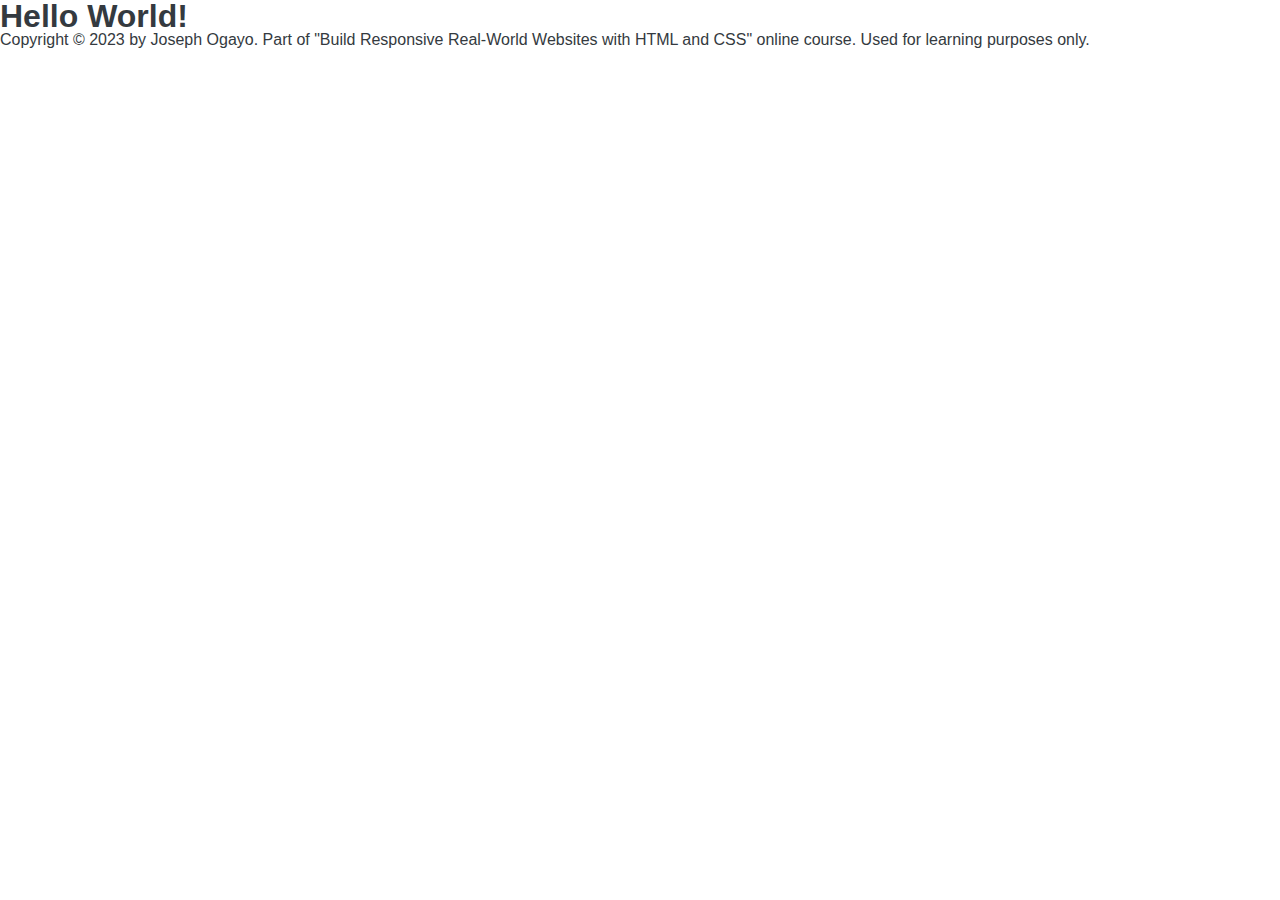
<file: index.html>
<!DOCTYPE html>
<html lang="en">
  <head>
    <meta charset="UTF-8" />
    <meta http-equiv="X-UA-Compatible" content="IE=edge" />
    <meta name="viewport" content="width=device-width, initial-scale=1.0" />
    <link rel="stylesheet" href="style.css" />
    <title>Building an Accordion Component</title>
  </head>
  <body>
    <h1>Hello World!</h1>
  </body>
  <footer>
    Copyright &copy; 2023 by Joseph Ogayo. Part of "Build Responsive Real-World
    Websites with HTML and CSS" online course. Used for learning purposes only.
  </footer>
</html>
</file>
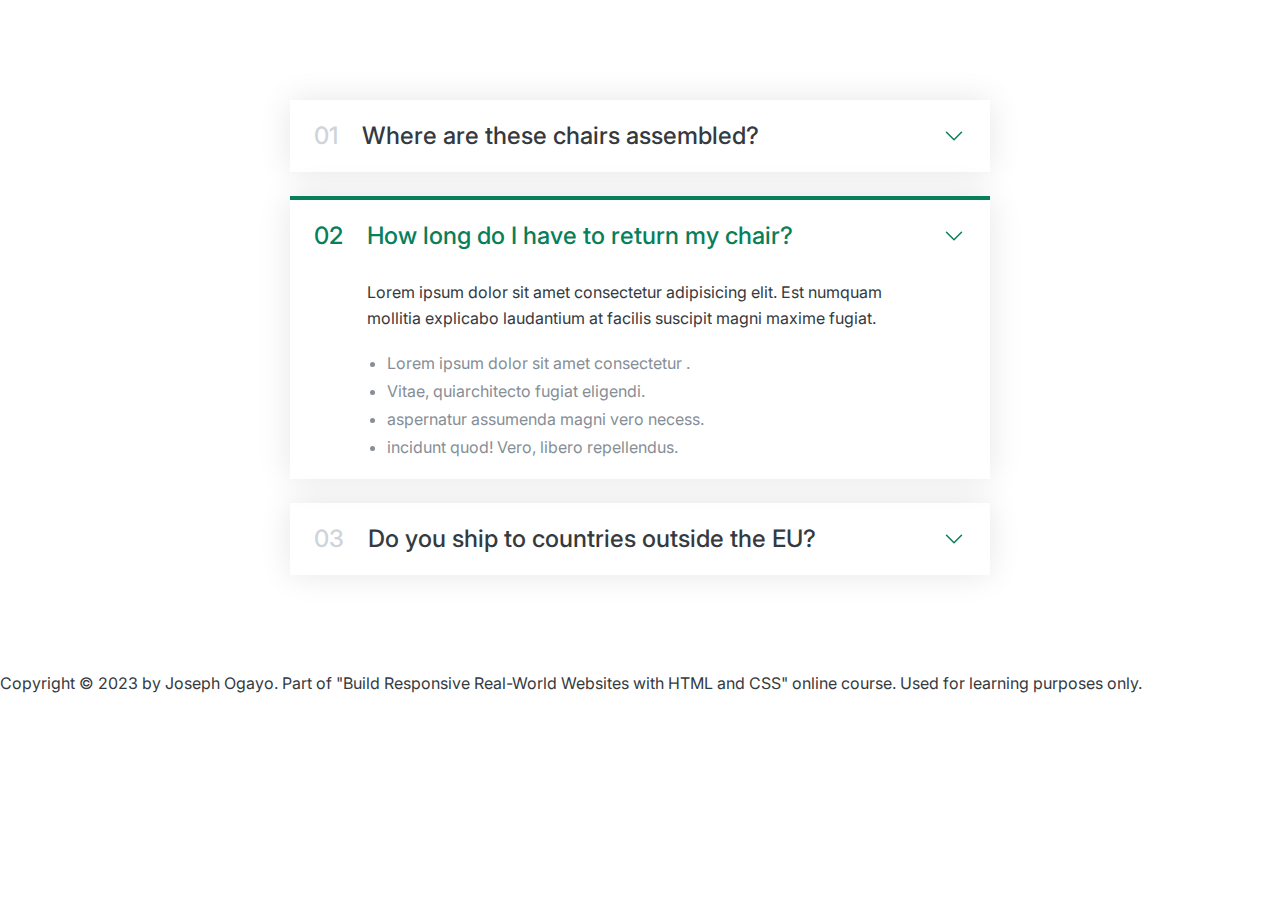
<file: 01-accordion.html>
<!DOCTYPE html>
<html lang="en">
  <head>
    <meta charset="UTF-8" />
    <meta http-equiv="X-UA-Compatible" content="IE=edge" />
    <meta name="viewport" content="width=device-width, initial-scale=1.0" />
    <link
      href="https://fonts.googleapis.com/css2?family=Inter:wght@400;500;700&display=swap"
      rel="stylesheet"
    />

    <link rel="stylesheet" href="01-style.css" />
    <title>Building an Accordion Component</title>
  </head>
  <body>
    <div class="accordion">
      <div class="item">
        <p class="number">01</p>
        <p class="text">Where are these chairs assembled?</p>
        <svg
          xmlns="http://www.w3.org/2000/svg"
          fill="none"
          viewBox="0 0 24 24"
          stroke-width="1.5"
          stroke="currentColor"
          class="icon"
        >
          <path
            stroke-linecap="round"
            stroke-linejoin="round"
            d="M19.5 8.25l-7.5 7.5-7.5-7.5"
          />
        </svg>
        <div class="hidden-box">
          <p>
            Lorem ipsum dolor sit amet consectetur adipisicing elit. Est numquam
            mollitia explicabo laudantium at facilis suscipit magni maxime
            fugiat.
          </p>
          <ul>
            <li>Lorem ipsum dolor sit amet consectetur .</li>
            <li>Vitae, quiarchitecto fugiat eligendi.</li>
            <li>aspernatur assumenda magni vero necess.</li>
            <li>incidunt quod! Vero, libero repellendus.</li>
          </ul>
        </div>
      </div>

      <div class="item open">
        <p class="number">02</p>
        <p class="text">How long do I have to return my chair?</p>
        <svg
          xmlns="http://www.w3.org/2000/svg"
          fill="none"
          viewBox="0 0 24 24"
          stroke-width="1.5"
          stroke="currentColor"
          class="icon"
        >
          <path
            stroke-linecap="round"
            stroke-linejoin="round"
            d="M19.5 8.25l-7.5 7.5-7.5-7.5"
          />
        </svg>
        <div class="hidden-box">
          <p>
            Lorem ipsum dolor sit amet consectetur adipisicing elit. Est numquam
            mollitia explicabo laudantium at facilis suscipit magni maxime
            fugiat.
          </p>
          <ul>
            <li>Lorem ipsum dolor sit amet consectetur .</li>
            <li>Vitae, quiarchitecto fugiat eligendi.</li>
            <li>aspernatur assumenda magni vero necess.</li>
            <li>incidunt quod! Vero, libero repellendus.</li>
          </ul>
        </div>
      </div>

      <div class="item">
        <p class="number">03</p>
        <p class="text">Do you ship to countries outside the EU?</p>
        <svg
          xmlns="http://www.w3.org/2000/svg"
          fill="none"
          viewBox="0 0 24 24"
          stroke-width="1.5"
          stroke="currentColor"
          class="icon"
        >
          <path
            stroke-linecap="round"
            stroke-linejoin="round"
            d="M19.5 8.25l-7.5 7.5-7.5-7.5"
          />
        </svg>
        <div class="hidden-box">
          <p>
            Lorem ipsum dolor sit amet consectetur adipisicing elit. Est numquam
            mollitia explicabo laudantium at facilis suscipit magni maxime
            fugiat.
          </p>
          <ul>
            <li>Lorem ipsum dolor sit amet consectetur .</li>
            <li>Vitae, quiarchitecto fugiat eligendi.</li>
            <li>aspernatur assumenda magni vero necess.</li>
            <li>incidunt quod! Vero, libero repellendus.</li>
          </ul>
        </div>
      </div>
    </div>
  </body>
  <footer>
    Copyright &copy; 2023 by Joseph Ogayo. Part of "Build Responsive Real-World
    Websites with HTML and CSS" online course. Used for learning purposes only.
  </footer>
</html>
</file>
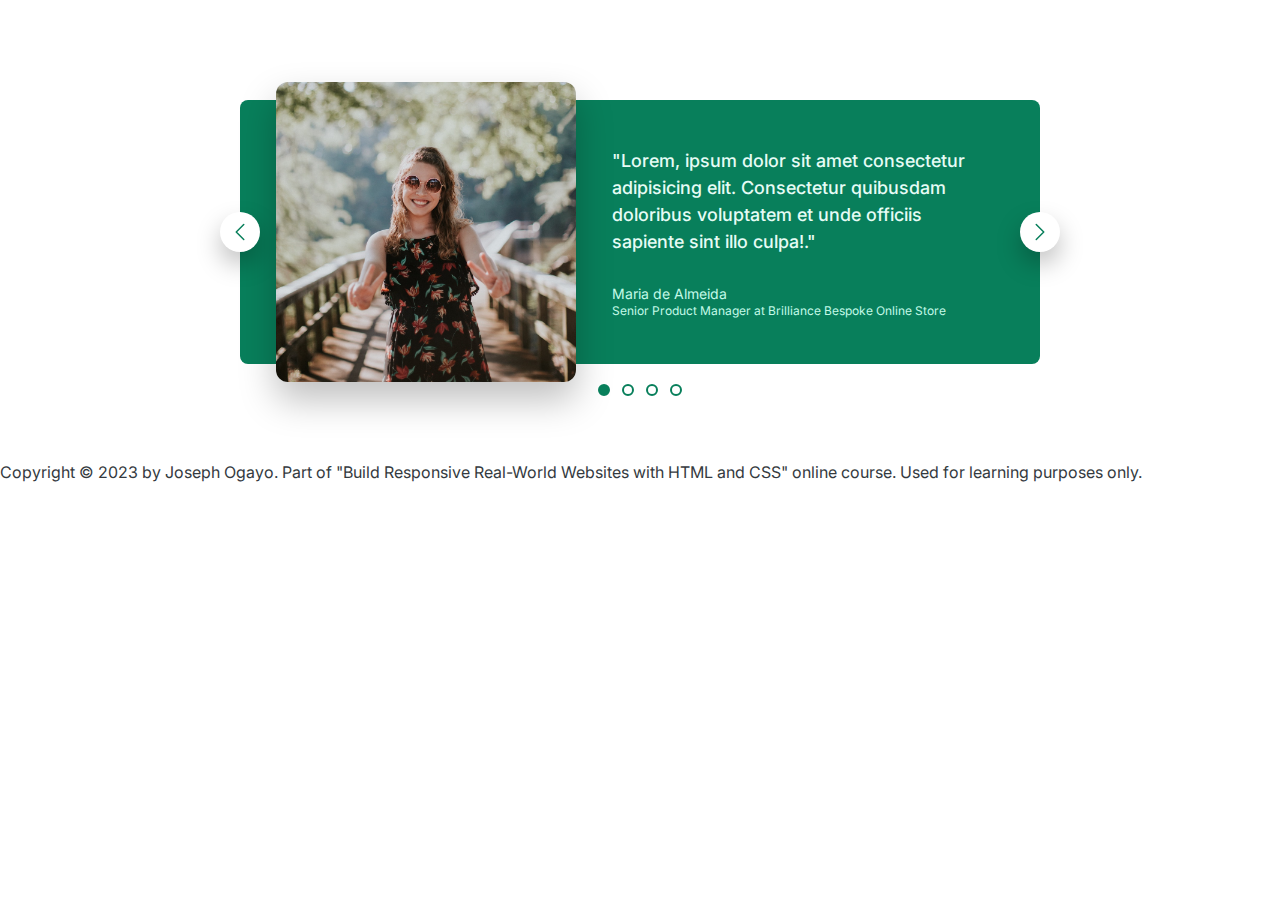
<file: 02-carousel.html>
<!DOCTYPE html>
<html lang="en">
  <head>
    <meta charset="UTF-8" />
    <meta http-equiv="X-UA-Compatible" content="IE=edge" />
    <meta name="viewport" content="width=device-width, initial-scale=1.0" />
    <link
      href="https://fonts.googleapis.com/css2?family=Inter:wght@400;500;700&display=swap"
      rel="stylesheet"
    />

    <link rel="stylesheet" href="02-style.css" />
    <title>Building a Carousel Component</title>
  </head>
  <body>
    <div class="carousel">
      <img src="maria.jpg" alt="Maria de Almeida" class="img" />
      <blockquote class="testimonial">
        <p class="testimonial-text">
          "Lorem, ipsum dolor sit amet consectetur adipisicing elit. Consectetur
          quibusdam doloribus voluptatem et unde officiis sapiente sint illo
          culpa!."
        </p>
        <p class="testimonial-author">Maria de Almeida</p>
        <p class="testimonial-job">
          Senior Product Manager at Brilliance Bespoke Online Store
        </p>
      </blockquote>

      <button class="btn btn--left">
        <svg
          xmlns="http://www.w3.org/2000/svg"
          fill="none"
          viewBox="0 0 24 24"
          stroke-width="1.5"
          stroke="currentColor"
          class="btn-icon"
        >
          <path
            stroke-linecap="round"
            stroke-linejoin="round"
            d="M15.75 19.5L8.25 12l7.5-7.5"
          />
        </svg>
      </button>
      <button class="btn btn--right">
        <svg
          xmlns="http://www.w3.org/2000/svg"
          fill="none"
          viewBox="0 0 24 24"
          stroke-width="1.5"
          stroke="currentColor"
          class="btn-icon"
        >
          <path
            stroke-linecap="round"
            stroke-linejoin="round"
            d="M8.25 4.5l7.5 7.5-7.5 7.5"
          />
        </svg>
      </button>
      <div class="dots">
        <button class="dot dot--fill">&nbsp;</button>
        <button class="dot">&nbsp;</button>
        <button class="dot">&nbsp;</button>
        <button class="dot">&nbsp;</button>
      </div>
    </div>
  </body>
  <footer>
    Copyright &copy; 2023 by Joseph Ogayo. Part of "Build Responsive Real-World
    Websites with HTML and CSS" online course. Used for learning purposes only.
  </footer>
</html>
</file>
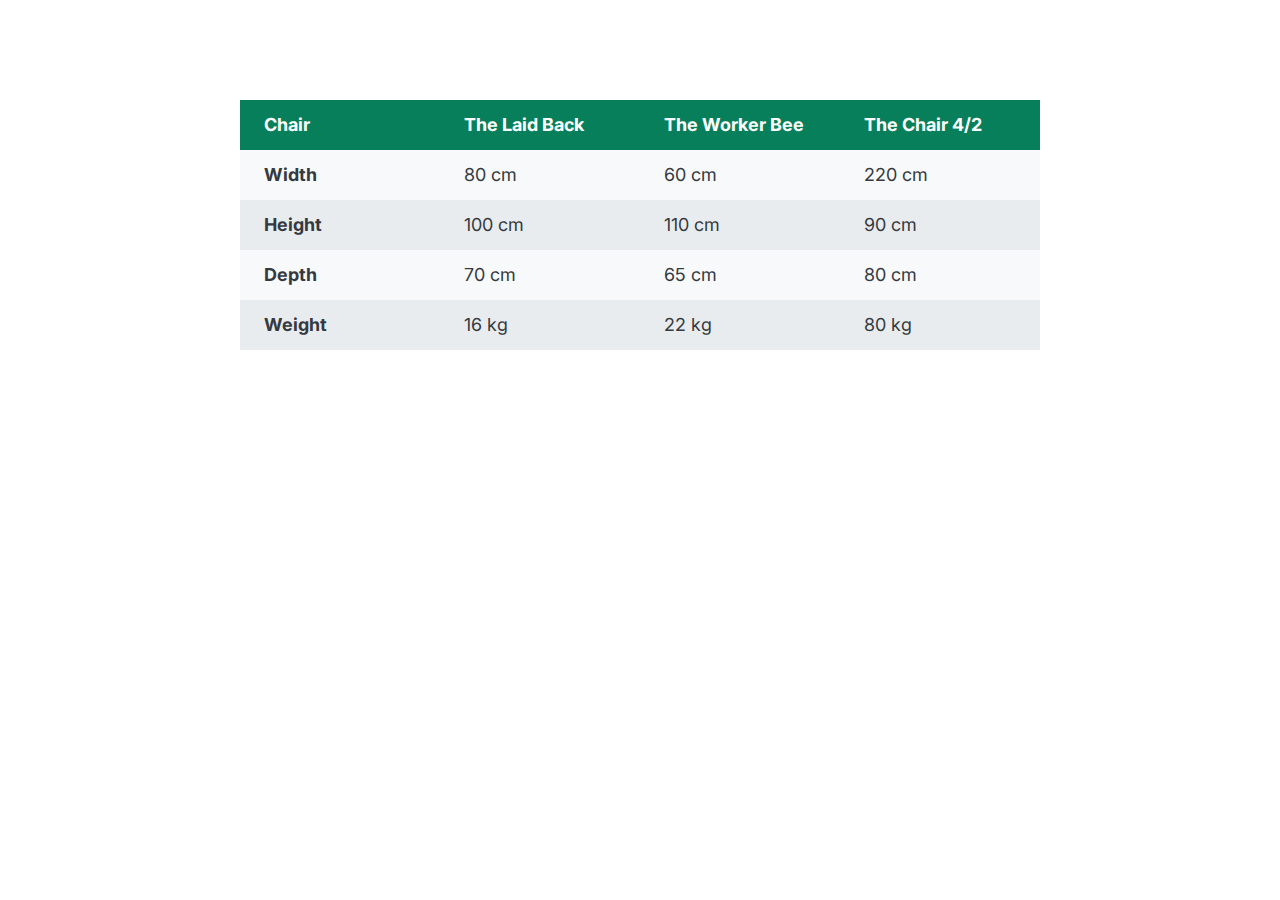
<file: 03-table.html>
<!DOCTYPE html>
<html lang="en">
  <head>
    <meta charset="UTF-8" />
    <meta http-equiv="X-UA-Compatible" content="IE=edge" />
    <meta name="viewport" content="width=device-width, initial-scale=1.0" />
    <link
      href="https://fonts.googleapis.com/css2?family=Inter:wght@400;500;700&display=swap"
      rel="stylesheet"
    />

    <link rel="stylesheet" href="03-style.css" />
    <title>Building a Table Component</title>
  </head>
  <body>
    <table>
      <thead>
        <tr>
          <th>Chair</th>
          <th>The Laid Back</th>
          <th>The Worker Bee</th>
          <th>The Chair 4/2</th>
        </tr>
      </thead>

      <tbody>
        <tr>
          <th>Width</th>
          <td>80 cm</td>
          <td>60 cm</td>
          <td>220 cm</td>
        </tr>
        <tr>
          <th>Height</th>
          <td>100 cm</td>
          <td>110 cm</td>
          <td>90 cm</td>
        </tr>
        <tr>
          <th>Depth</th>
          <td>70 cm</td>
          <td>65 cm</td>
          <td>80 cm</td>
        </tr>
        <tr>
          <th>Weight</th>
          <td>16 kg</td>
          <td>22 kg</td>
          <td>80 kg</td>
        </tr>
      </tbody>
    </table>
  </body>
</html>
</file>
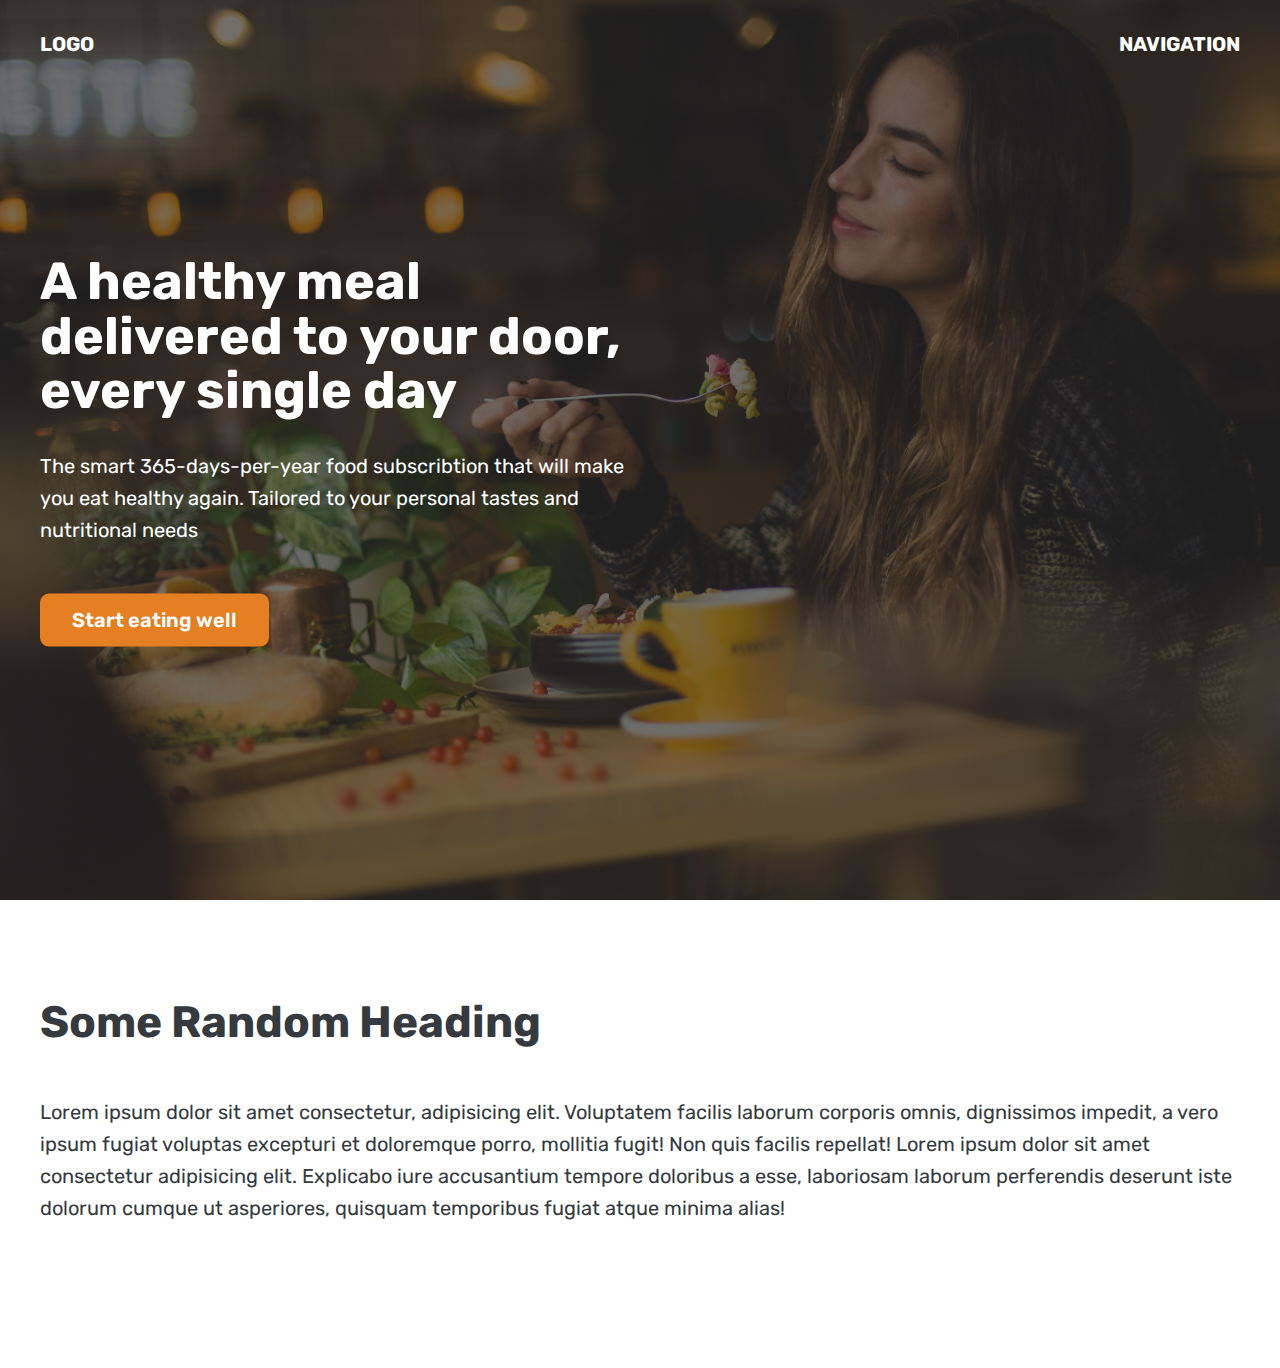
<file: 05-hero.html>
<!DOCTYPE html>
<html lang="en">
  <head>
    <meta charset="UTF-8" />
    <meta http-equiv="X-UA-Compatible" content="IE=edge" />
    <meta name="viewport" content="width=device-width, initial-scale=1.0" />
    <link rel="stylesheet" href="05-style.css" />
    <link rel="preconnect" href="https://fonts.googleapis.com" />
    <link rel="preconnect" href="https://fonts.gstatic.com" crossorigin />
    <link
      href="https://fonts.googleapis.com/css2?family=Inter:wght@400;500;700&family=Rubik:wght@400;600;700&display=swap"
      rel="stylesheet"
    />
    <title>OmniFood Hero Section</title>
  </head>
  <body>
    <header>
      <nav class="container">
        <div>LOGO</div>
        <div>NAVIGATION</div>
      </nav>

      <div class="header-container">
        <div class="header-container-inner">
          <h1>A healthy meal delivered to your door, every single day</h1>
          <p>
            The smart 365-days-per-year food subscribtion that will make you eat
            healthy again. Tailored to your personal tastes and nutritional
            needs
          </p>
          <a href="#" class="btn">Start eating well</a>
        </div>
      </div>
    </header>

    <section>
      <div class="container">
        <h2>Some Random Heading</h2>
        <p>
          Lorem ipsum dolor sit amet consectetur, adipisicing elit. Voluptatem
          facilis laborum corporis omnis, dignissimos impedit, a vero ipsum
          fugiat voluptas excepturi et doloremque porro, mollitia fugit! Non
          quis facilis repellat! Lorem ipsum dolor sit amet consectetur
          adipisicing elit. Explicabo iure accusantium tempore doloribus a esse,
          laboriosam laborum perferendis deserunt iste dolorum cumque ut
          asperiores, quisquam temporibus fugiat atque minima alias!
        </p>
      </div>
    </section>
  </body>
</html>
</file>
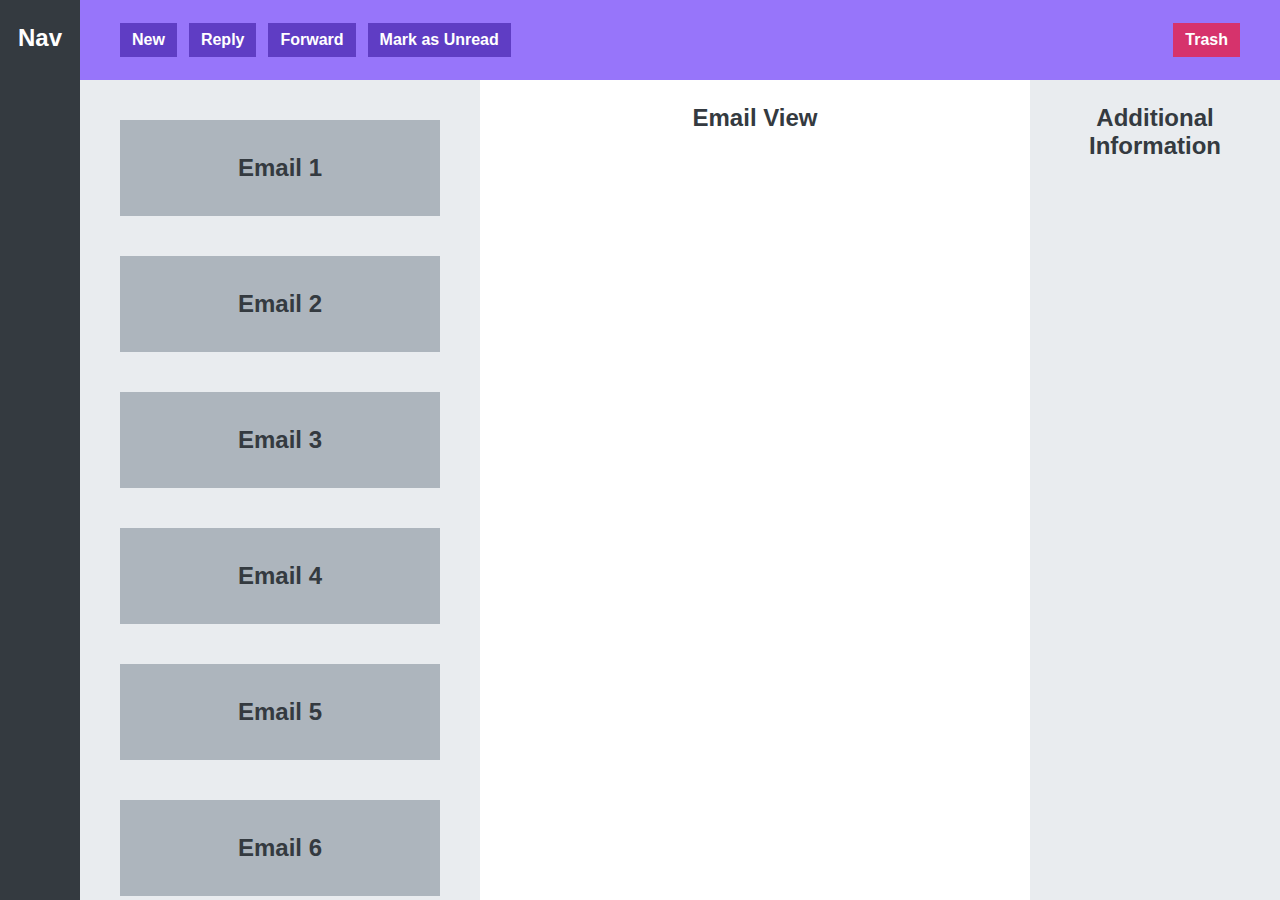
<file: 06-app-layout.html>
<!DOCTYPE html>
<html lang="en">
  <head>
    <meta charset="UTF-8" />
    <meta http-equiv="X-UA-Compatible" content="IE=edge" />
    <meta name="viewport" content="width=device-width, initial-scale=1.0" />
    <link href="06-style.css" rel="stylesheet" />
    <title>App-Layout</title>
  </head>
  <body>
    <nav>Nav</nav>
    <menu>
      <button>New</button>
      <button>Reply</button>
      <button>Forward</button>
      <button>Mark as Unread</button>
      <button>Trash</button>
    </menu>
    <section>
      <div class="email">Email 1</div>
      <div class="email">Email 2</div>
      <div class="email">Email 3</div>
      <div class="email">Email 4</div>
      <div class="email">Email 5</div>
      <div class="email">Email 6</div>
      <div class="email">Email 7</div>
      <div class="email">Email 8</div>
      <div class="email">Email 9</div>
      <div class="email">Email 10</div>
    </section>
    <main>Email View</main>
    <aside>Additional Information</aside>
  </body>
</html>
</file>
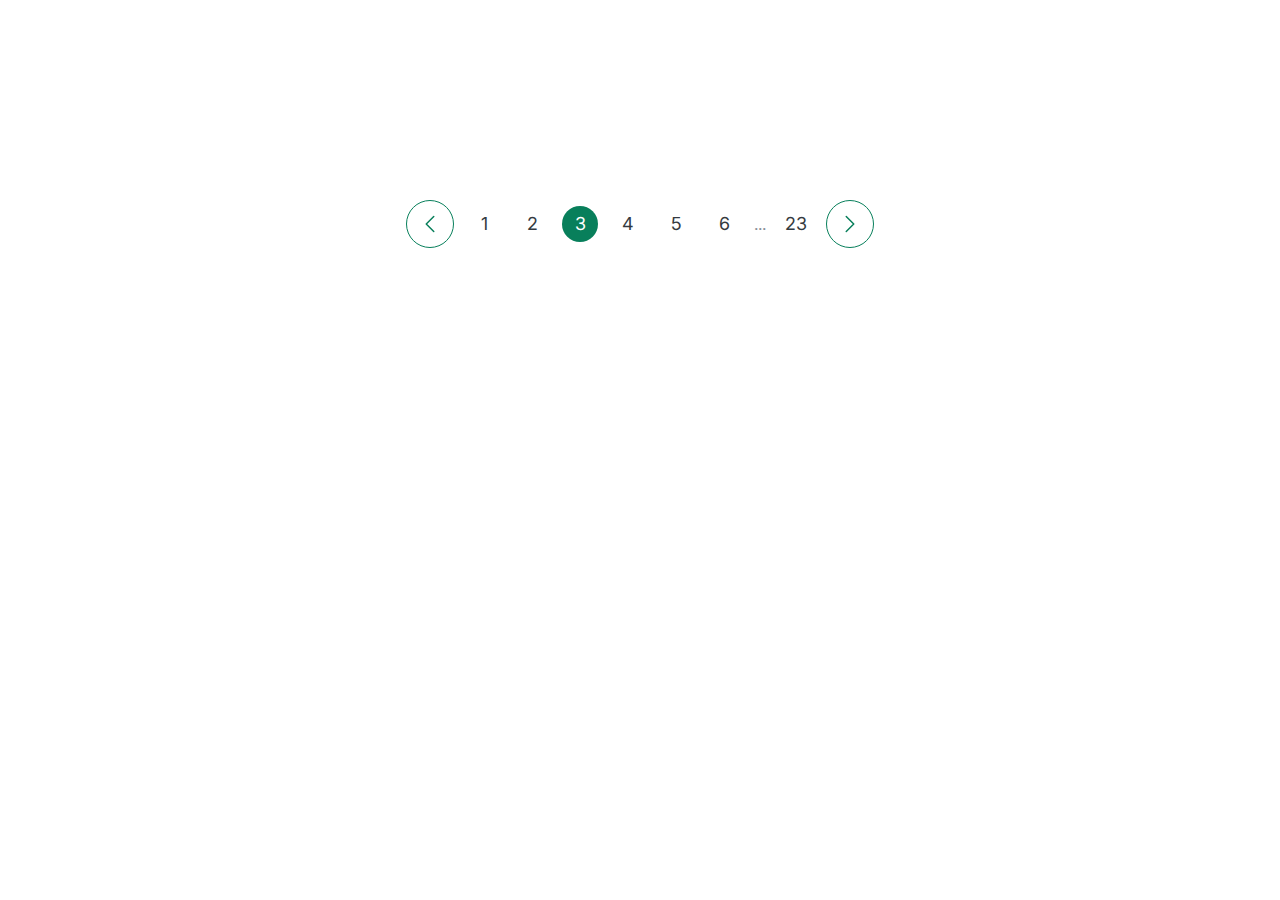
<file: challenge-pagination.html>
<!DOCTYPE html>
<html lang="en">
  <head>
    <meta charset="UTF-8" />
    <meta http-equiv="X-UA-Compatible" content="IE=edge" />
    <meta name="viewport" content="width=device-width, initial-scale=1.0" />
    <link
      href="https://fonts.googleapis.com/css2?family=Inter:wght@400;500;700&display=swap"
      rel="stylesheet"
    />

    <link rel="stylesheet" href="challenge-pagination.css" />
    <title>Challenge Pagination Component</title>
  </head>
  <body>
    <div class="pagination">
      <button class="btn">
        <svg
          xmlns="http://www.w3.org/2000/svg"
          fill="none"
          viewBox="0 0 24 24"
          stroke-width="1.5"
          stroke="currentColor"
          class="btn-icon"
        >
          <path
            stroke-linecap="round"
            stroke-linejoin="round"
            d="M15.75 19.5L8.25 12l7.5-7.5"
          />
        </svg>
      </button>

      <a href="#" class="number">1</a>
      <a href="#" class="number">2</a>
      <a href="#" class="number number--current">3</a>
      <a href="#" class="number">4</a>
      <a href="#" class="number">5</a>
      <a href="#" class="number">6</a>
      <span class="dots"> ... </span>
      <a href="#" class="number">23</a>

      <button class="btn">
        <svg
          xmlns="http://www.w3.org/2000/svg"
          fill="none"
          viewBox="0 0 24 24"
          stroke-width="1.5"
          stroke="currentColor"
          class="btn-icon"
        >
          <path
            stroke-linecap="round"
            stroke-linejoin="round"
            d="M8.25 4.5l7.5 7.5-7.5 7.5"
          />
        </svg>
      </button>
    </div>
  </body>
</html>
</file>
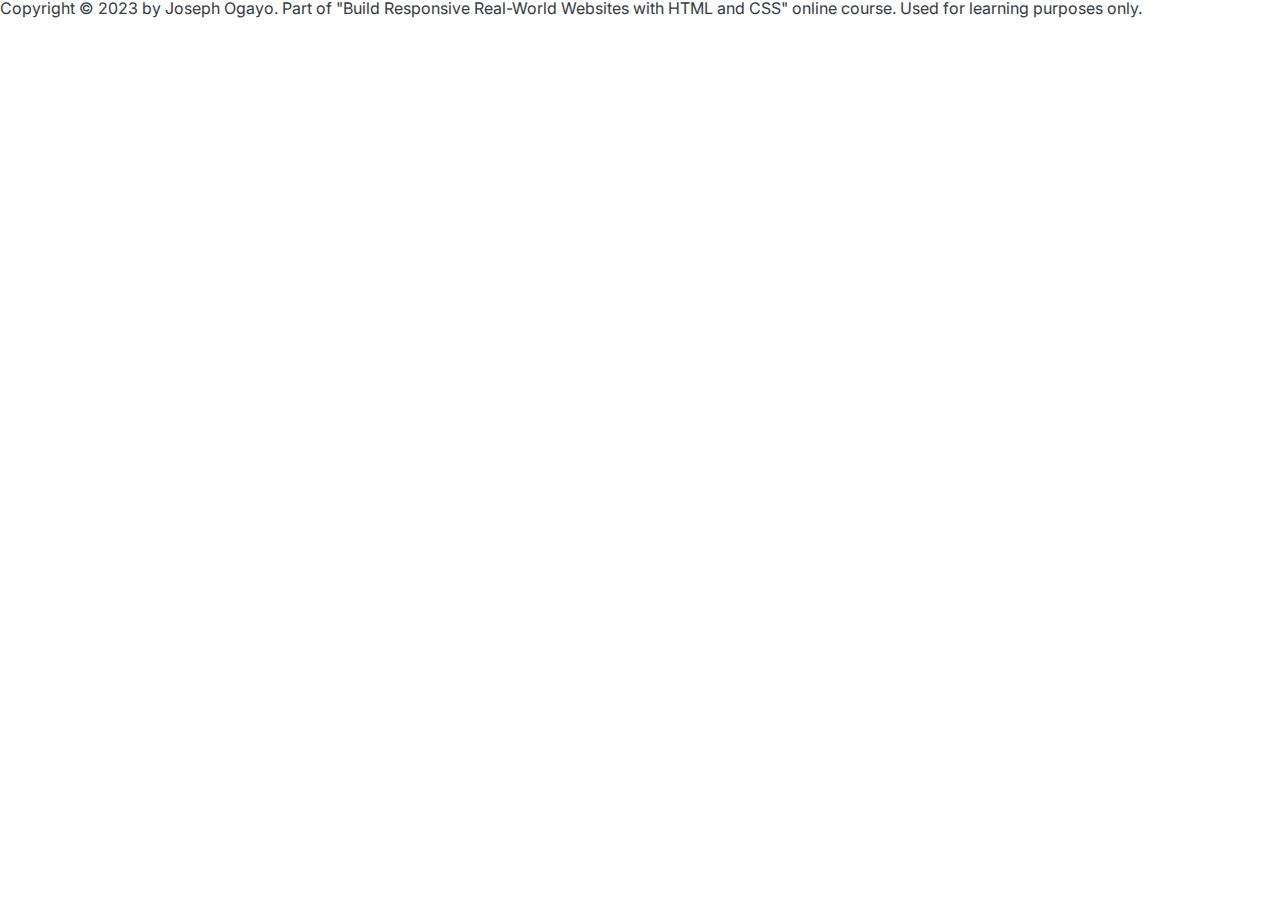
<file: component.html>
<!DOCTYPE html>
<html lang="en">
  <head>
    <meta charset="UTF-8" />
    <meta http-equiv="X-UA-Compatible" content="IE=edge" />
    <meta name="viewport" content="width=device-width, initial-scale=1.0" />
    <link
      href="https://fonts.googleapis.com/css2?family=Inter:wght@400;500;700&display=swap"
      rel="stylesheet"
    />

    <link rel="stylesheet" href="02-style.css" />
    <title>Building a Carousel Component</title>
  </head>
  <body></body>
  <footer>
    Copyright &copy; 2023 by Joseph Ogayo. Part of "Build Responsive Real-World
    Websites with HTML and CSS" online course. Used for learning purposes only.
  </footer>
</html>
</file>
<file: style.css>
/*
SPACING SYSTEM (px)
2 / 4 / 8 / 12 / 16 / 24 / 32 / 48 / 64 / 80 / 96 / 128
FONT SIZE SYSTEM (px)
10 / 12 / 14 / 16 / 18 / 20 / 24 / 30 / 36 / 44 / 52 / 62 / 74 / 86 / 98
*/

/* 
MAIN COLOR: #087f5b 
GREY COLOR: #343a40
*/

/* Global Selector */

* {
  margin: 0;
  padding: 0;
  box-sizing: border-box;
}

/* ------------------------ */
/* GENERAL STYLES */
/* ------------------------ */
body {
  font-family: "Inter", sans-serif;
  color: #343a40;
  line-height: 1;
}
</file>
<file: 01-style.css>
/*
SPACING SYSTEM (px)
2 / 4 / 8 / 12 / 16 / 24 / 32 / 48 / 64 / 80 / 96 / 128
FONT SIZE SYSTEM (px)
10 / 12 / 14 / 16 / 18 / 20 / 24 / 30 / 36 / 44 / 52 / 62 / 74 / 86 / 98
*/

/* 
MAIN COLOR: #087f5b 
GREY COLOR: #343a40
*/

* {
  margin: 0;
  padding: 0;
  box-sizing: border-box;
}

/* ------------------------ */
/* GENERAL STYLES */
/* ------------------------ */
body {
  font-family: "Inter", sans-serif;
  color: #343a40;
  line-height: 1;
}

.accordion {
  width: 700px;
  margin: 100px auto;

  display: flex;
  flex-direction: column;
  gap: 24px;
}

/* Elements */

.item {
  box-shadow: 0 0 32px rgba(0, 0, 0, 0.1);
  padding: 24px;

  display: grid;
  grid-template-columns: auto 1fr auto;
  column-gap: 24px;
  row-gap: 32px;
  align-items: center;
}
.number,
.text {
  font-size: 24px;
  font-weight: 500;
  /* color: #087f5b; */
}
.number {
  color: #ced4da;
}
.icon {
  width: 24px;
  height: 24px;
  stroke: #087f5b;
}
.hidden-box {
  grid-column: 2;
  display: none;
}

.hidden-box p {
  line-height: 1.6;
  margin-bottom: 24px;
}

.hidden-box ul {
  color: #868e96;
  margin-left: 20px;

  display: flex;
  flex-direction: column;
  gap: 12px;
}

/* open tab */

.open {
  border-top: 4px solid #087f5b;
}

.open .hidden-box {
  display: block;
}

.open .number,
.open .text {
  color: #087f5b;
}
</file>
<file: 02-style.css>
/*
SPACING SYSTEM (px)
2 / 4 / 8 / 12 / 16 / 24 / 32 / 48 / 64 / 80 / 96 / 128
FONT SIZE SYSTEM (px)
10 / 12 / 14 / 16 / 18 / 20 / 24 / 30 / 36 / 44 / 52 / 62 / 74 / 86 / 98
*/

/* 
MAIN COLOR: #087f5b 
GREY COLOR: #343a40
*/

/* GLOBAL SELECTOR */

* {
  margin: 0;
  padding: 0;
  box-sizing: border-box;
}

/* ------------------------ */
/* GENERAL STYLES */
/* ------------------------ */
body {
  font-family: "Inter", sans-serif;
  color: #343a40;
  line-height: 1;
}

/* ELEMENTS STYLES */

.carousel {
  background-color: #087f5b;
  width: 800px;
  margin: 100px auto;
  border-radius: 8px;
  /* padding: 32px;
  padding-left: 86px;
  padding-right: 48px; */

  /* universal padding */
  padding: 32px 48px 32px 86px;

  border-radius: 8px;
  position: relative;

  display: flex;
  align-items: center;
  gap: 86px;
}

.img {
  height: 200px;
  border-radius: 8px;
  transform: scale(1.5);
  box-shadow: 0 12px 24px rgba(0, 0, 0, 0.25);
}

/* testimonials */

.testimonial {
}
.testimonial-text {
  font-size: 18px;
  font-weight: 500;
  line-height: 1.5;
  margin-bottom: 32px;
  color: #e6fcf5;
}
.testimonial-author {
  font-size: 14px;
  margin-bottom: 4px;
  color: #c3fae8;
}
.testimonial-job {
  font-size: 12px;
  color: #c3fae8;
}

/* buttons */

.btn {
  background-color: #fff;
  border: none;
  height: 40px;
  width: 40px;
  border-radius: 100px;
  position: absolute;
  box-shadow: 0 12px 24px rgba(0, 0, 0, 0.25);
  cursor: pointer;

  display: flex;
  align-items: center;
  justify-content: center;
}
.btn-icon {
  height: 24px;
  width: 24px;
  stroke: #087f5b;
}

.btn--left {
  /* In relation to parent element */
  left: 0;
  top: 50%;

  /* In relation to element itself */
  transform: translate(-50%, -50%);
}
.btn--right {
  right: 0;
  top: 50%;
  transform: translate(50%, -50%);
}

.dots {
  position: absolute;
  left: 50%;
  bottom: 0;
  transform: translate(-50%, 32px);

  display: flex;
  gap: 12px;
}

.dot {
  height: 12px;
  width: 12px;
  background-color: #fff;
  border: 2px solid #087f5b;
  border-radius: 100px;
  cursor: pointer;
}

.dot--fill {
  background-color: #087f5b;
}
</file>
<file: 03-style.css>
/*
SPACING SYSTEM (px)
2 / 4 / 8 / 12 / 16 / 24 / 32 / 48 / 64 / 80 / 96 / 128
FONT SIZE SYSTEM (px)
10 / 12 / 14 / 16 / 18 / 20 / 24 / 30 / 36 / 44 / 52 / 62 / 74 / 86 / 98
*/

/* 
MAIN COLOR: #087f5b 
GREY COLOR: #343a40
*/

/* Global Selector */

* {
  margin: 0;
  padding: 0;
  box-sizing: border-box;
}

/* ------------------------ */
/* GENERAL STYLES */
/* ------------------------ */
body {
  font-family: "Inter", sans-serif;
  color: #343a40;
  line-height: 1;
  display: flex;
  justify-content: center;
}

table {
  width: 800px;
  margin-top: 100px;
  font-size: 18px;
  /* border: 1px solid #343a40;*/
  border-collapse: collapse;
}

th,
td {
  /* border: 1px solid #343a40; */
  padding: 16px 24px;
  text-align: left;
}

thead tr {
  background-color: #087f5b;
  color: #fff;
}

thead th {
  width: 25%;
}

tbody tr:nth-child(odd) {
  background-color: #f8f9fa;
}

tbody tr:nth-child(even) {
  background-color: #e9ecef;
}
</file>
<file: 05-style.css>
* {
  margin: 0;
  padding: 0;
  box-sizing: border-box;
}

body {
  font-family: "Rubik", sans-serif;
  color: #343a40;
}

.container {
  margin: 0 auto;
  width: 1200px;
}

header {
  height: 100vh;
  position: relative;

  background-image: linear-gradient(
      rgba(34, 34, 34, 0.6),
      rgba(34, 34, 34, 0.6)
    ),
    url(hero.jpg);
  background-size: cover;
  color: #fff;
}

nav {
  font-size: 20px;
  font-weight: 700;
  display: flex;
  justify-content: space-between;
  padding-top: 32px;
  /* background-image: linear-gradient(to right, red, blue); */
}

.header-container {
  width: 1200px;
  position: absolute;

  /* In relation to PARENT size */
  left: 50%;
  top: 50%;

  /* In relation to ELEMENT size */
  transform: translate(-50%, -50%);

  /* text-align: center; */
}

.header-container-inner {
  width: 50%;

  line-height: 1.05;
}

h1 {
  font-size: 52px;
  margin-bottom: 32px;
}

p {
  font-size: 20px;
  line-height: 1.6;
  margin-bottom: 48px;
}

.btn:link,
.btn:visited {
  font-size: 20px;
  font-weight: 600;
  background-color: #e67e22;
  color: #fff;
  text-decoration: none;
  display: inline-block;
  padding: 16px 32px;
  border-radius: 9px;
}

h2 {
  font-size: 44px;
  margin-bottom: 48px;
}

section {
  padding: 96px 0;
}
</file>
<file: 06-style.css>
/*
SPACING SYSTEM (px)
2 / 4 / 8 / 12 / 16 / 24 / 32 / 48 / 64 / 80 / 96 / 128
FONT SIZE SYSTEM (px)
10 / 12 / 14 / 16 / 18 / 20 / 24 / 30 / 36 / 44 / 52 / 62 / 74 / 86 / 98
*/

/* COLOR #5f3dc4 */

/* UNIVERSAL STYLE */

* {
  /* Global Reset */

  margin: 0;
  padding: 0;
  box-sizing: border-box;
}

body {
  font-family: sans-serif;
  color: #343a40;
  font-size: 24px;
  height: 100vh;
  text-align: center;
  font-weight: bold;

  display: grid;
  grid-template-columns: 80px 400px 1fr 250px;
  grid-template-rows: 80px 1fr;
}

nav,
section,
main,
aside {
  padding-top: 24px;
}

nav {
  background-color: #343a40;
  color: #fff;
  grid-row: 1 /4;
}

menu {
  background-color: #9775fa;
  grid-column: 2 / -1;

  display: flex;
  align-items: center;
  gap: 12px;
  padding: 0 40px;
}

button {
  font-size: 16px;
  font-weight: bold;
  background-color: #5f3dc4;
  border: none;
  cursor: pointer;
  color: #fff;
  padding: 8px 12px;

  display: inline-block;
}

button:last-child {
  background-color: #d6336c;
  margin-left: auto;
}

section {
  background-color: #e9ecef;
  padding: 40px;

  overflow: scroll;

  display: flex;
  flex-direction: column;
  gap: 40px;
}

.email {
  background-color: #adb5bd;
  height: 96px;
  flex-shrink: 0;

  display: flex;
  align-items: center;
  justify-content: center;
}

aside {
  background-color: #e9ecef;
}
</file>
<file: challenge-pagination.css>
/*
SPACING SYSTEM (px)
2 / 4 / 8 / 12 / 16 / 24 / 32 / 48 / 64 / 80 / 96 / 128
FONT SIZE SYSTEM (px)
10 / 12 / 14 / 16 / 18 / 20 / 24 / 30 / 36 / 44 / 52 / 62 / 74 / 86 / 98
*/

/* 
MAIN COLOR: #087f5b 
GREY COLOR: #343a40
*/

/* UNIVERSAL STYLE */

* {
  margin: 0;
  padding: 0;
  box-sizing: border-box;
}

/* ------------------------ */
/* GENERAL STYLES */
/* ------------------------ */
body {
  font-family: "Inter", sans-serif;
  color: #343a40;
  line-height: 1;
  display: flex;
  justify-content: center;
}

.pagination {
  display: flex;
  align-items: center;
  gap: 12px;
  margin-top: 200px;
}

/* BUTTONS */

.btn {
  border: 1px solid #087f5b;
  background: none;
  height: 48px;
  width: 48px;

  border-radius: 100px;

  cursor: pointer;

  display: flex;
  align-items: center;
  justify-content: center;
}

.btn:hover {
  background-color: #087f5b;
}

.btn:hover .btn-icon {
  stroke: #fff;
}

.btn-icon {
  height: 24px;
  width: 24px;
  stroke: #087f5b;
}

/* NUMBERS */

.number:link,
.number:visited {
  font-size: 18px;
  color: #343a40;
  text-decoration: none;
  height: 36px;
  width: 36px;
  border-radius: 50%;

  display: flex;
  align-items: center;
  justify-content: center;
}

.number:hover,
.number:active,
.number.number--current {
  background-color: #087f5b;
  color: #fff;
}

/* DOTS */

.dots {
  color: #868e96;
}
</file>
